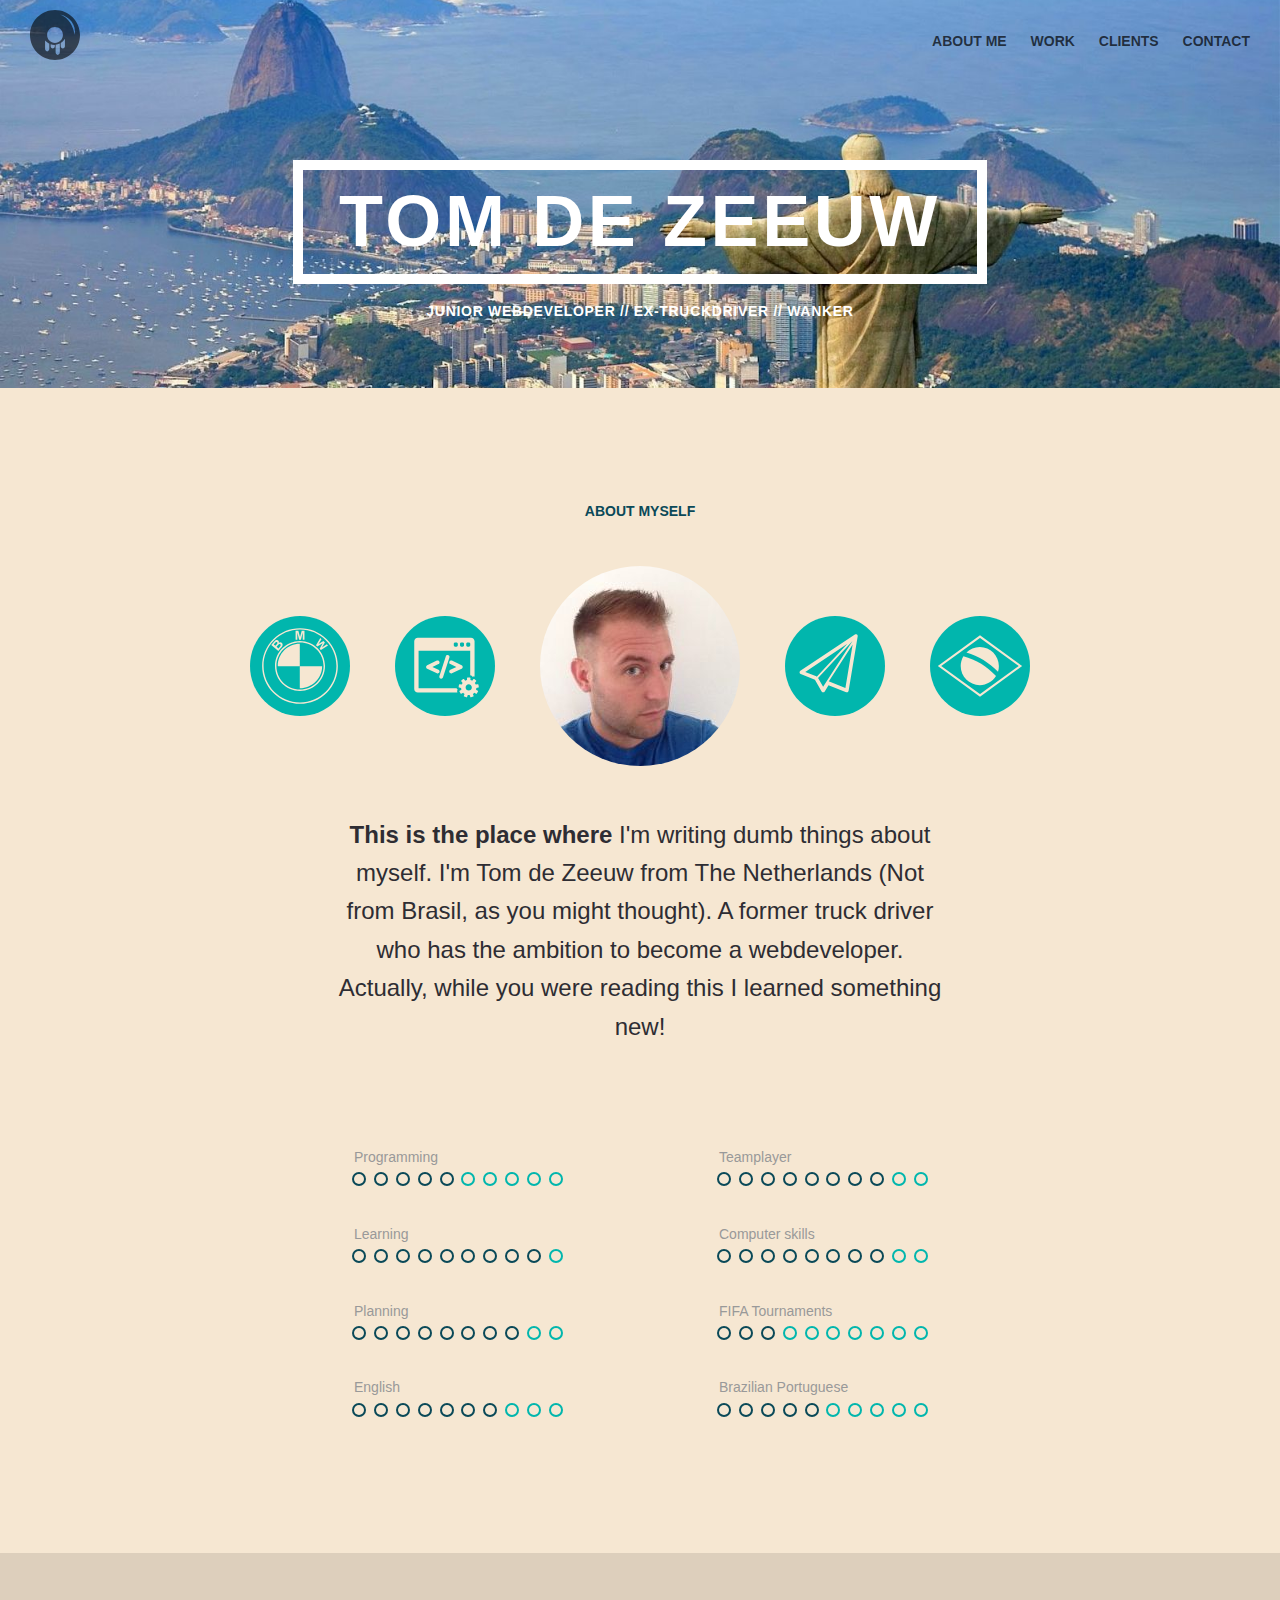
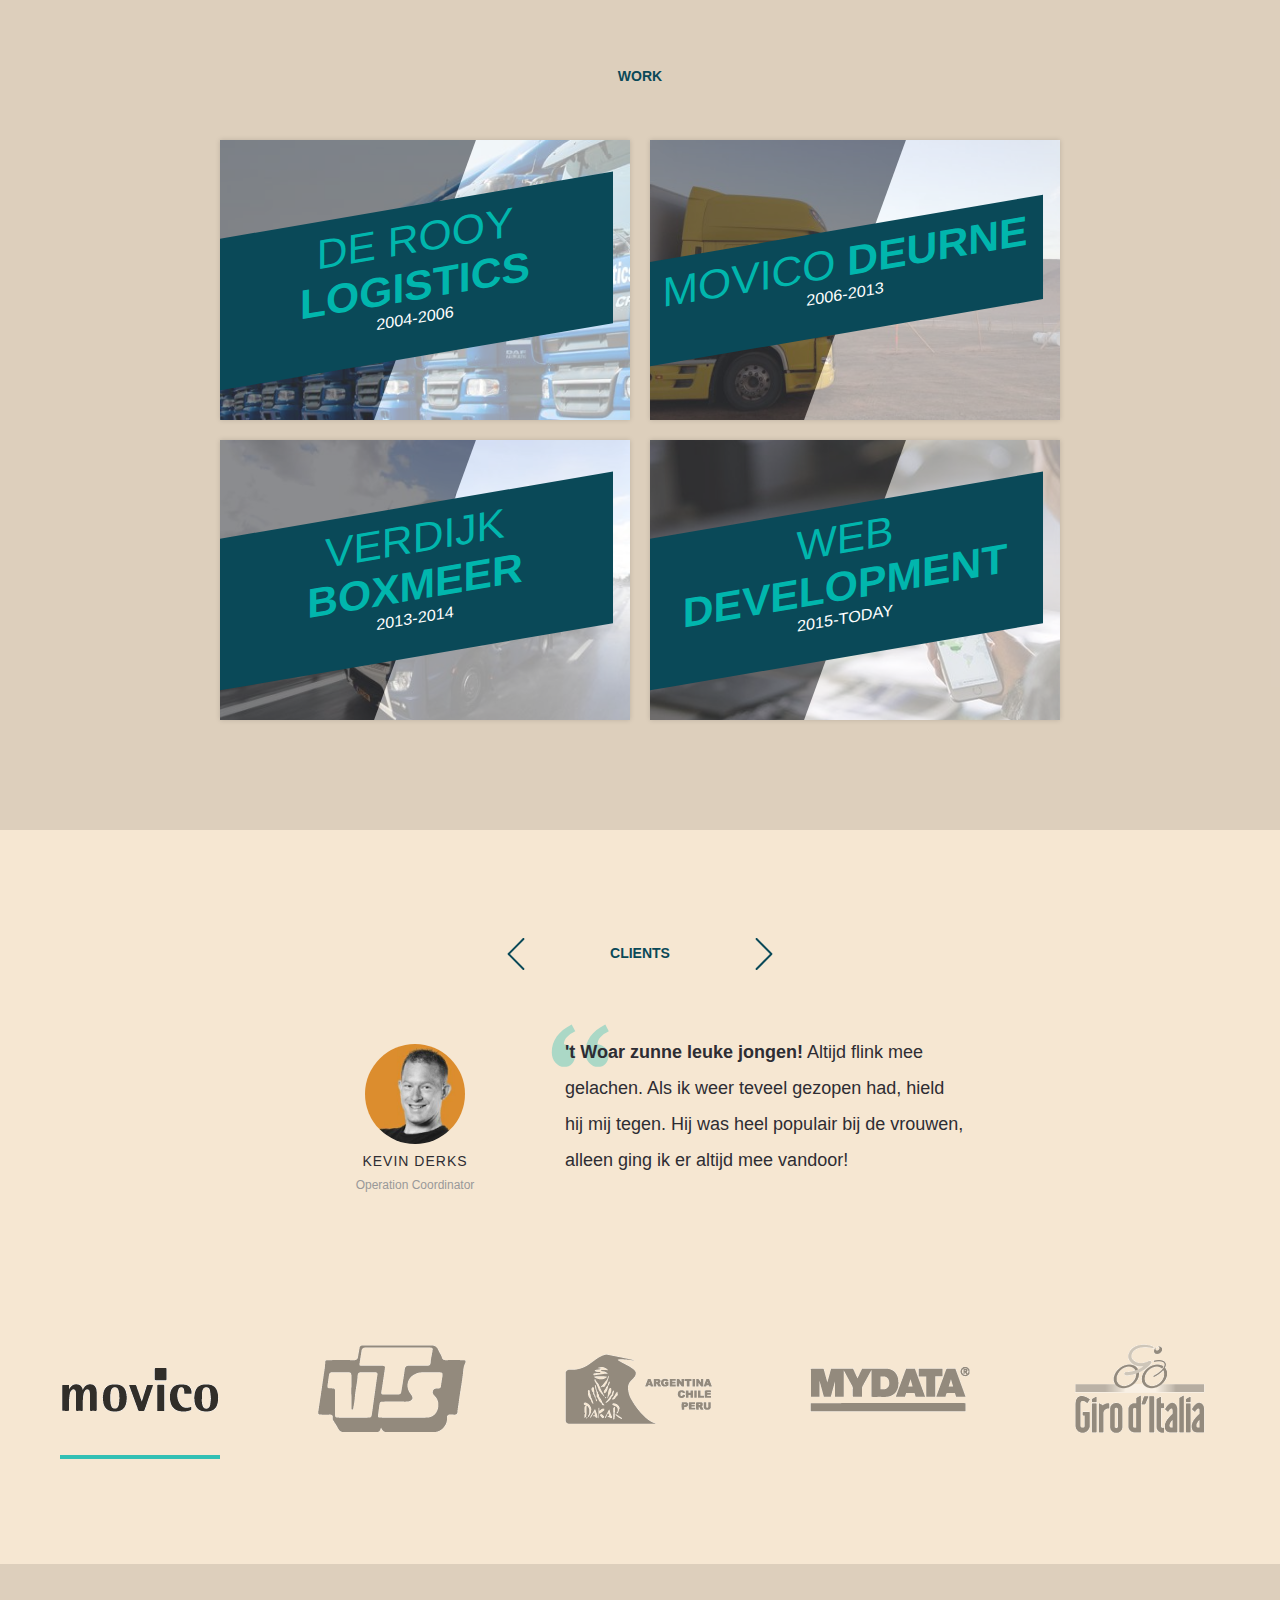
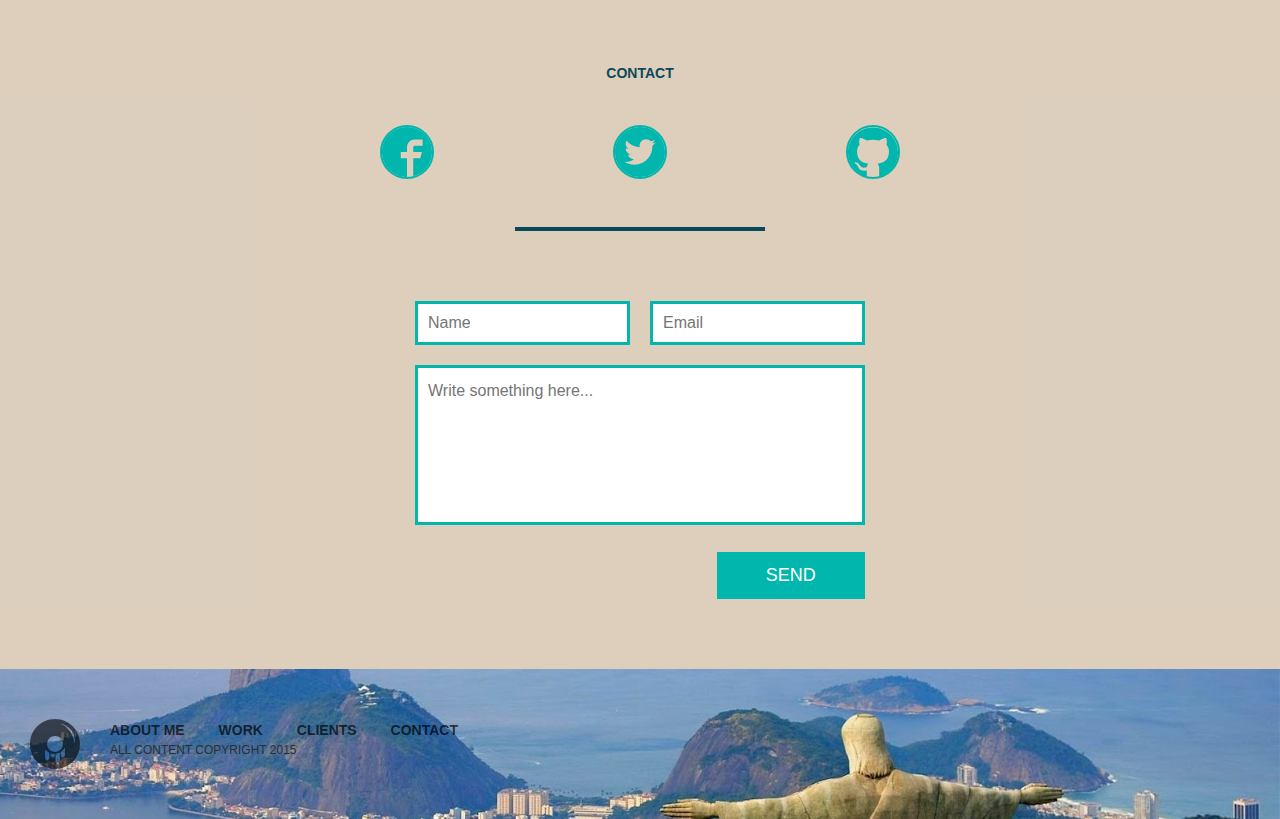
<file: index.html>
<!DOCTYPE html>
<html lang="en">
<head>
  <title>Tom de Zeeuw | Portfolio</title>
  <meta charset="utf-8">
  <meta name="viewport" content="width=device-width, initial-scale=1">
  <link rel="shortcut icon" href="assets/img/favicon.ico">  
  <link rel="stylesheet" href="assets/css/main.css" />
</head>
<body>

<header id="header">
	<div class='logo'><svg xmlns="http://www.w3.org/2000/svg" viewBox="0 0 32 32">
<path d="M16.001 0c-8.836 0-15.999 7.164-15.999 16.001s7.163 15.998 15.999 15.999c8.838 0 15.999-7.163 15.999-15.999s-7.161-16.001-15.999-16.001zM12.345 24.872c0 0.901-0.604 1.631-1.351 1.631-0.745 0-1.351-0.73-1.351-1.631v-5.003c0-0.094 0.011-0.185 0.023-0.274 0.776 0.863 1.68 1.559 2.68 2.036v3.241h-0.002zM14.553 24.593c-0.747 0-1.351-0.73-1.351-1.631v-0.985c0.74 0.251 1.518 0.394 2.324 0.394 0.126 0 0.249-0.016 0.376-0.023v0.614h0.002c0 0.901-0.604 1.631-1.351 1.631zM17.745 28.723c-0.747 0-1.351-0.729-1.351-1.631v-4.775c0.919-0.107 1.794-0.397 2.601-0.825 0.066 0.185 0.1 0.389 0.1 0.601v5.002h0.002c0.002 0.899-0.602 1.629-1.352 1.629zM16.004 21.066c-2.791 0-5.066-2.273-5.066-5.066 0-2.791 2.274-5.064 5.066-5.064 2.795 0 5.064 2.273 5.064 5.064 0 2.793-2.269 5.066-5.064 5.066zM21.009 24.593c-0.747 0-1.351-0.73-1.351-1.631v-1.856c1.050-0.689 1.966-1.643 2.698-2.776v4.632h0.002c0.002 0.901-0.602 1.631-1.349 1.631zM19.247 2.868c6.206 1.242 10.55 6.828 9.307 13.034-0.622-4.967-3.723-11.173-9.307-13.034z"></path>
</svg>
</div>
  
	<nav>
		<a href="#about-me">About Me</a>
		<a href="#work">Work</a>
		<a href="#clients">Clients</a>
		<a href="#contact">Contact</a>
	</nav>

	<h1><span>Tom de Zeeuw</span></h1>
 
	<p class='kicker'>Junior Webdeveloper // Ex-Truckdriver // Wanker</p>

</header>

<section>

	<h3 id="about-me">About Myself</h3>

	<div class='face-lockup'>

		<div class='face-img'></div>

		<div class='icon-bmw'><svg xmlns="http://www.w3.org/2000/svg" viewBox="0 0 700 700">
<g>
  <path class="logo-bmw-circle" d="M537.4,162.6C487.3,112.6,420.8,85,350,85s-137.3,27.6-187.4,77.6S85,279.2,85,350s27.6,137.3,77.6,187.4
    S279.2,615,350,615s137.3-27.6,187.4-77.6S615,420.8,615,350S587.4,212.7,537.4,162.6z M350,605C209.2,605,95,490.8,95,350
    S209.2,95,350,95s255,114.2,255,255S490.8,605,350,605z"/>
  <path class="logo-bmw-circle" d="M350,175c-96.5,0-175,78.5-175,175s78.5,175,175,175s175-78.5,175-175S446.5,175,350,175z M350,515
    c-91,0-165-74-165-165s74-165,165-165s165,74,165,165S441,515,350,515z"/>
</g>
<g>
  <path class="logo-bmw-prop" d="M360,351.5h-11.5v8.5v145c1,0,0.8,0.5,1,0.5c85.3,0,155.2-69,155.5-154H360z"/>
  <path class="logo-bmw-prop" d="M348.5,195c-85,0.3-154,70.2-154,155.5c0,0.2,0.5,0,0.5,1h145h8.5V340V195z"/>
</g>
<g>
  <path class="logo-bmw-bmw" d="M148.9,203.3l18.1-21.6c3.6-4.3,6.4-7.3,8.5-9.2c2.1-1.8,4.3-3.1,6.8-3.9c2.4-0.8,5-1,7.6-0.7c2.6,0.3,5,1.4,7.2,3.2
    c2.3,1.9,3.9,4.4,4.6,7.4c0.8,3,0.7,6-0.3,9.2c3.6-2.6,7.3-3.8,10.9-3.8c3.6,0,6.8,1.2,9.7,3.6c2.2,1.9,3.9,4.3,5.1,7.2
    c1.2,2.9,1.5,5.9,1.2,8.9c-0.4,3-1.7,6.1-3.8,9.3c-1.3,2-4.9,6.5-10.7,13.4l-15.4,18.4L148.9,203.3z M166.3,199.3l11.4,9.6l6-7.2
    c3.6-4.3,5.7-6.9,6.5-8.1c1.4-2,2-4,1.9-5.9c-0.1-1.9-0.9-3.5-2.5-4.8c-1.5-1.3-3.2-1.9-4.9-1.7c-1.7,0.1-3.5,1-5.2,2.7
    c-1,1-3.7,4.1-8,9.2L166.3,199.3z M185.9,215.7l13.2,11.1l8.5-10.1c3.3-3.9,5.3-6.5,6-7.7c1.1-1.8,1.5-3.7,1.4-5.6
    c-0.2-1.9-1.2-3.6-2.9-5c-1.5-1.2-3.1-1.9-4.8-2c-1.7-0.1-3.4,0.4-5.1,1.5c-1.7,1.1-4.7,4.1-8.8,9.1L185.9,215.7z"/>
</g>
<g>
  <path class="logo-bmw-bmw" d="M319.1,166.9v-64.4h19.5l11.7,43.9l11.6-43.9h19.5v64.4h-12.1v-50.7l-12.8,50.7h-12.5l-12.7-50.7v50.7H319.1z"/>
</g>
<g>
  <path class="logo-bmw-bmw" d="M462,204.7L492,154l8.5,8.2l-21.1,34.3l34.9-21l9.9,9.6l-20.6,35.7l34.1-22.7l8.4,8.1l-49.8,31.5l-8.8-8.5
    l21.5-38.7L471,213.4L462,204.7z"/>
</g>
</svg>
</div>
		<div class='icon-2'><svg xmlns="http://www.w3.org/2000/svg" viewBox="-125 -125 650 650">
	<path class="icon-wd-browser" d="M282.895,352.367c-2.176-1.324-4.072-3.099-5.579-5.25c-0.696-0.992-1.284-2.041-1.771-3.125H28.282V100.276h335.624 v159.138c7.165,0.647,13.177,5.353,15.701,11.797c2.235-1.225,4.726-1.982,7.344-2.213c1.771-0.154,3.53-0.044,5.236,0.293 V39.561c0-12.996-10.571-23.569-23.566-23.569H23.568C10.573,15.992,0,26.565,0,39.561v309.146 c0,12.996,10.573,23.568,23.568,23.568h257.179c-2.007-4.064-2.483-8.652-1.302-13.066 C280.126,356.67,281.304,354.354,282.895,352.367z M338.025,55.569c0-4.806,3.896-8.703,8.702-8.703h8.702 c4.807,0,8.702,3.896,8.702,8.703v9.863c0,4.806-3.896,8.702-8.702,8.702h-8.702c-4.807,0-8.702-3.896-8.702-8.702V55.569z M297.56,55.569c0-4.806,3.896-8.703,8.702-8.703h8.703c4.807,0,8.702,3.896,8.702,8.703v9.863c0,4.806-3.896,8.702-8.702,8.702 h-8.703c-4.806,0-8.702-3.896-8.702-8.702V55.569z M257.094,55.569c0-4.806,3.897-8.703,8.702-8.703h8.702c4.807,0,8.703,3.896,8.703,8.703v9.863c0,4.806-3.896,8.702-8.703,8.702h-8.702c-4.805,0-8.702-3.896-8.702-8.702V55.569z"/>
<path class="icon-wd-gear" d="M419.875,335.77l-2.615-14.83c-0.353-1.997-2.256-3.331-4.255-2.979l-13.188,2.324c-1.583-3.715-3.605-7.195-6.005-10.38 l8.614-10.268c0.626-0.744,0.931-1.709,0.847-2.68c-0.086-0.971-0.554-1.867-1.3-2.494l-11.534-9.68 c-0.746-0.626-1.713-0.93-2.683-0.845c-0.971,0.085-1.867,0.552-2.493,1.298l-8.606,10.26c-3.533-1.8-7.312-3.188-11.271-4.104 v-13.392c0-2.028-1.645-3.674-3.673-3.674h-15.06c-2.027,0-3.673,1.646-3.673,3.674v13.392 c-3.961,0.915-7.736,2.304-11.271,4.104l-8.608-10.259c-1.304-1.554-3.62-1.756-5.175-0.453l-11.535,9.679 c-0.746,0.627-1.213,1.523-1.299,2.494c-0.084,0.971,0.22,1.937,0.846,2.683l8.615,10.266c-2.396,3.184-4.422,6.666-6.005,10.38 l-13.188-2.325c-1.994-0.351-3.901,0.982-4.255,2.979l-2.614,14.83c-0.169,0.959,0.05,1.945,0.607,2.744 c0.561,0.799,1.41,1.342,2.37,1.511l13.198,2.326c0.215,4.089,0.927,8.045,2.073,11.812l-11.6,6.695 c-0.844,0.485-1.459,1.289-1.712,2.229c-0.252,0.941-0.119,1.943,0.367,2.787l7.529,13.041c0.485,0.844,1.289,1.459,2.229,1.711 c0.313,0.084,0.632,0.125,0.951,0.125c0.639,0,1.272-0.166,1.836-0.492l11.609-6.703c2.73,2.925,5.812,5.517,9.18,7.709 l-4.584,12.593c-0.332,0.916-0.289,1.926,0.123,2.809s1.157,1.566,2.072,1.898l14.148,5.149c0.406,0.148,0.832,0.224,1.257,0.224 c0.53,0,1.063-0.115,1.554-0.345c0.883-0.411,1.564-1.157,1.897-2.073l4.583-12.593c1.965,0.238,3.965,0.361,5.994,0.361 s4.029-0.125,5.994-0.361l4.584,12.593c0.332,0.916,1.016,1.662,1.897,2.073c0.49,0.229,1.021,0.345,1.554,0.345 c0.424,0,0.85-0.074,1.256-0.224l14.15-5.149c0.913-0.332,1.659-1.017,2.07-1.898c0.412-0.883,0.456-1.893,0.123-2.809 l-4.584-12.591c3.365-2.192,6.447-4.786,9.18-7.709l11.609,6.703c0.563,0.324,1.197,0.492,1.836,0.492 c0.318,0,0.64-0.043,0.951-0.125c0.941-0.252,1.743-0.869,2.229-1.711l7.529-13.043c0.486-0.842,0.619-1.846,0.367-2.787 c-0.253-0.938-0.868-1.742-1.712-2.229l-11.598-6.693c1.146-3.768,1.856-7.724,2.071-11.812l13.198-2.327 c0.96-0.169,1.812-0.712,2.37-1.511C419.825,337.715,420.044,336.729,419.875,335.77z M354.184,359.336 c-11.155,0-20.2-9.045-20.2-20.201s9.046-20.2,20.2-20.2c11.156,0,20.201,9.044,20.201,20.2S365.34,359.336,354.184,359.336z"/>
<path class="icon-wd-bracket" d="M164.695,235.373c0-4.752-2.785-9.117-7.096-11.119l-39.455-18.332l39.456-18.334c4.31-2.004,7.095-6.368,7.095-11.118
	v-0.319c0-4.21-2.119-8.075-5.665-10.334c-1.962-1.253-4.247-1.916-6.606-1.916c-1.778,0-3.563,0.391-5.16,1.133l-63.078,29.333 c-4.309,2.004-7.092,6.368-7.092,11.117v0.877c0,4.743,2.782,9.104,7.093,11.118l63.084,29.336
	c1.631,0.755,3.368,1.138,5.162,1.138c2.338,0,4.616-0.664,6.597-1.924c3.548-2.268,5.666-6.13,5.666-10.335L164.695,235.373
	L164.695,235.373z"/>
<path class="icon-wd-bracket" d="M226.932,134.012c-2.301-3.15-6.002-5.03-9.901-5.03h-0.314c-5.354,0-10.048,3.425-11.679,8.516L163.478,266.27
	c-1.183,3.718-0.517,7.813,1.781,10.962c2.301,3.148,6.002,5.029,9.901,5.029h0.315c5.352,0,10.043-3.426,11.672-8.516
	l41.555-128.762C229.896,141.268,229.234,137.167,226.932,134.012z"/>
<path class="icon-wd-bracket" d="M308.001,194.366l-63.079-29.333c-1.592-0.74-3.374-1.131-5.152-1.131c-2.358,0-4.644,0.661-6.605,1.912
	c-3.552,2.263-5.671,6.127-5.671,10.337v0.319c0,4.746,2.783,9.111,7.097,11.123l39.454,18.33l-39.455,18.331
	c-4.311,2.002-7.096,6.367-7.096,11.119v0.321c0,4.205,2.119,8.066,5.669,10.336c1.974,1.258,4.254,1.923,6.595,1.923
	c1.792,0,3.527-0.383,5.169-1.141l63.082-29.336c4.307-2.009,7.088-6.371,7.088-11.114v-0.877
	C315.094,200.735,312.311,196.371,308.001,194.366z"/>
</svg>
</div>
		<div class='icon-4'><svg xmlns="http://www.w3.org/2000/svg" viewBox="-8 -10 55 55">
<path class="paperplane" d="M31.544,0.16C31.378,0.053,31.189,0,31.001,0c-0.193,0-0.387,0.055-0.555,0.168
		l-30,20c-0.309,0.205-0.479,0.566-0.439,0.936c0.038,0.369,0.278,0.688,0.623,0.824l7.824,3.131l3.679,6.438
		c0.176,0.309,0.503,0.5,0.857,0.504c0.004,0,0.007,0,0.011,0c0.351,0,0.677-0.186,0.857-0.486l2.077-3.463l9.695,3.877
		C25.749,31.977,25.874,32,26.001,32c0.17,0,0.338-0.043,0.49-0.129c0.264-0.148,0.445-0.408,0.496-0.707l5-30
		C32.052,0.771,31.878,0.377,31.544,0.16z M3.137,20.777L26.312,5.326L9.462,23.363c-0.089-0.053-0.168-0.123-0.266-0.162
		L3.137,20.777z M10.19,24.066c-0.002-0.004-0.005-0.006-0.007-0.01L29.126,3.781L12.977,28.943L10.19,24.066z M25.218,29.609
		l-8.541-3.416c-0.203-0.08-0.414-0.107-0.623-0.119L29.206,5.686L25.218,29.609z"/>
</svg>
</div>
		<div class='icon-5'><svg xmlns="http://www.w3.org/2000/svg" viewBox="-109 111 480 480">
<g>
	<polygon class="braz-outline" points="325,351.1 131,210.1 -63,351.1 131,492.1 	"/>
	<path class="braz-world" d="M217.5,378.4c2.7-8.6,4.1-17.8,4.1-27.3c0-50.6-41-91.7-91.7-91.7c-24.9,0-47.6,10-64.1,26.2
		C123.3,302.6,176.2,334.9,217.5,378.4z"/>
	<path class="braz-world" d="M130,442.8c32.9,0,61.7-17.3,77.9-43.4c-41.8-46.2-96.3-79.6-156.5-95.6c-8.3,13.8-13.1,30-13.1,47.3
		C38.3,401.7,79.3,442.8,130,442.8z"/>
</g>
</svg>
</div>

	</div>

	<div class='blurb'>
		<p  ><strong>This is the place where</strong> I'm writing dumb things about myself. I'm Tom de Zeeuw from The Netherlands (Not from Brasil, as you might thought). A former truck driver who has the ambition to become a webdeveloper.
		Actually, while you were reading this I learned something new!</p>
	</div>

	<div class='skill-lockup'>

		<div class='skill-unit'>
			<div class='skill-label'>Programming</div>
			<div class='skill-icons skill-5'>
				
					<span></span>
				
					<span></span>
				
					<span></span>
				
					<span></span>
				
					<span></span>
				
					<span></span>
				
					<span></span>
				
					<span></span>
				
					<span></span>
				
					<span></span>
				
			</div>
		</div>
		<div class='skill-unit'>
			<div class='skill-label'>Teamplayer</div>
			<div class='skill-icons skill-8'>
				
					<span></span>
				
					<span></span>
				
					<span></span>
				
					<span></span>
				
					<span></span>
				
					<span></span>
				
					<span></span>
				
					<span></span>
				
					<span></span>
				
					<span></span>
				
			</div>
		</div>
		<div class='skill-unit'>
			<div class='skill-label'>Learning</div>
			<div class='skill-icons skill-9'>
				
					<span></span>
				
					<span></span>
				
					<span></span>
				
					<span></span>
				
					<span></span>
				
					<span></span>
				
					<span></span>
				
					<span></span>
				
					<span></span>
				
					<span></span>
				
			</div>
		</div>
		<div class='skill-unit'>
			<div class='skill-label'>Computer skills</div>
			<div class='skill-icons skill-8'>
				
					<span></span>
				
					<span></span>
				
					<span></span>
				
					<span></span>
				
					<span></span>
				
					<span></span>
				
					<span></span>
				
					<span></span>
				
					<span></span>
				
					<span></span>
				
			</div>
		</div>
		<div class='skill-unit'>
			<div class='skill-label'>Planning</div>
			<div class='skill-icons  skill-8'>
				
					<span></span>
				
					<span></span>
				
					<span></span>
				
					<span></span>
				
					<span></span>
				
					<span></span>
				
					<span></span>
				
					<span></span>
				
					<span></span>
				
					<span></span>
				
			</div>
		</div>
		<div class='skill-unit'>
			<div class='skill-label'>FIFA Tournaments</div>
			<div class='skill-icons skill-3'>
				
					<span></span>
				
					<span></span>
				
					<span></span>
				
					<span></span>
				
					<span></span>
				
					<span></span>
				
					<span></span>
				
					<span></span>
				
					<span></span>
				
					<span></span>
				
			</div>
		</div>
		<div class='skill-unit'>
			<div class='skill-label'>English</div>
			<div class='skill-icons skill-7'>
				
					<span></span>
				
					<span></span>
				
					<span></span>
				
					<span></span>
				
					<span></span>
				
					<span></span>
				
					<span></span>
				
					<span></span>
				
					<span></span>
				
					<span></span>
				
			</div>
		</div>
		<div class='skill-unit'>
			<div class='skill-label'>Brazilian Portuguese</div>
			<div class='skill-icons skill-5'>
				
					<span></span>
				
					<span></span>
				
					<span></span>
				
					<span></span>
				
					<span></span>
				
					<span></span>
				
					<span></span>
				
					<span></span>
				
					<span></span>
				
					<span></span>
				
			</div>
		</div>
	</div>

</section>

<section class='alt-section section-work'>

	<h3 id="work">Work</h3>
	
	<div class='work-belt'>

		<div class='thumb-wrap'>
			<div class='thumb-container'>

				<figure class='thumb-unit' data-folder='work-1'>
					<img src='assets/img/work/work-1/thumb.jpg' alt='De Rooy Logistics'>
					<figcaption>
						<h2>De Rooy <span>Logistics</span><br><p>2004-2006</p></h2>
					</figcaption>	
				</figure>

				<figure class='thumb-unit' data-folder='work-2'>
					<img src='assets/img/work/work-2/thumb.jpg' alt='Movico'>
					<figcaption>
						<h2>Movico<span> Deurne</span><br><p>2006-2013</p></h2>
					</figcaption>	
				</figure>

				<figure class='thumb-unit' data-folder='work-3'>
					<img src='assets/img/work/work-3/thumb.jpg' alt='VTS'>
					<figcaption>
						<h2>Verdijk <span>Boxmeer</span><br><p>2013-2014</p></h2>
					</figcaption>	
				</figure>

				<figure class='thumb-unit' data-folder='work-4'>
					<img src='assets/img/work/work-4/thumb.jpg' alt='Webdevelopment'>
					<figcaption>
						<h2>Web <span>development</span><br><p>2015-today</p></h2>
					</figcaption>	
				</figure>
			</div>
		</div>

		<div class='work-wrap'>
			<div class='work-container'>
				<div class='work-return'><svg xmlns="http://www.w3.org/2000/svg" viewBox="0 0 40 40">
	<path d="M22.896 29.125c-.256 0-.512-.098-.707-.293l-8.125-8.125c-.391-.391-.391-1.023 0-1.414l8.125-8.125c.391-.391 1.023-.391 1.414 0s.391 1.023 0 1.414l-7.418 7.418 7.417 7.418c.391.391.391 1.023 0 1.414-.195.195-.451.293-.706.293zM20 6c7.72 0 14 6.28 14 14s-6.28 14-14 14-14-6.28-14-14 6.28-14 14-14m0-2c-8.837 0-16 7.163-16 16s7.163 16 16 16 16-7.163 16-16-7.163-16-16-16z"/></svg></div>
				<h4>What did I do here?</h4>
				<div class='work-load'></div>				
			</div>
		</div>
	</div>

</section>

<section class='section-clients'>

	<h3 id='clients'>Clients</h3>

	<div class='client-controls'>
		<div class='client-control-next'><svg xmlns="http://www.w3.org/2000/svg" viewBox="0 0 40 40">
<path d="M12.576,35.954c-0.253,0-0.507-0.097-0.7-0.292c-0.387-0.389-0.387-1.021,0-1.41L26.024,20L11.876,5.748
	c-0.387-0.389-0.387-1.02,0-1.41c0.387-0.39,1.013-0.39,1.4,0l14.847,14.957c0.387,0.389,0.387,1.021,0,1.41L13.276,35.662
	C13.083,35.857,12.83,35.954,12.576,35.954z"/>
</svg></div>
		<div class='client-control-prev'><svg xmlns="http://www.w3.org/2000/svg" viewBox="0 0 40 40">
<path d="M26.724,35.662L11.876,20.705c-0.387-0.389-0.387-1.02,0-1.41L26.724,4.338c0.387-0.39,1.013-0.39,1.4,0
	c0.387,0.389,0.387,1.02,0,1.41L13.976,20l14.148,14.252c0.387,0.39,0.387,1.021,0,1.41c-0.193,0.195-0.447,0.292-0.7,0.292
	C27.17,35.954,26.917,35.857,26.724,35.662z"/>
</svg></div>
	</div>

	<div class='clients-belt'>

		<div class='client-unit'>

			<div class='client-face'>
				<img src="assets/img/work/work-2/kevinderks-head.jpg" alt='client-face'>
				<strong class='client-name'>Kevin Derks</strong>
				<em class='client-title'>Operation Coordinator</em>
			</div>

			<div class='client-content'>
				<div class='client-quote'><svg xmlns="http://www.w3.org/2000/svg" viewBox="0 0 55 55">
<path d="M50.692,9.732c-12.207,6.16-18.309,14.697-18.309,25.615c0,3.64,1.147,6.733,3.443,9.28c2.295,2.548,5.01,3.821,8.146,3.821
	c2.799,0,5.123-0.979,6.971-2.939c1.848-1.959,2.771-4.367,2.771-7.223c0-2.688-0.953-5.052-2.855-7.097
	c-1.904-2.043-4.312-3.233-7.223-3.569c0-4.535,3.415-8.482,10.246-11.842L50.692,9.732z M19.87,9.732
	C7.72,15.891,1.645,24.429,1.645,35.347c0,3.64,1.134,6.733,3.401,9.28c2.268,2.548,4.968,3.821,8.104,3.821
	c2.799,0,5.136-0.979,7.013-2.939c1.875-1.959,2.813-4.367,2.813-7.223c0-2.688-0.953-5.052-2.856-7.097
	c-1.904-2.043-4.34-3.233-7.307-3.569c0-4.535,3.443-8.482,10.33-11.842L19.87,9.732z"/>
</svg></div>
				<p><strong>'t Woar zunne leuke jongen!</strong> Altijd flink mee gelachen. Als ik weer teveel gezopen had, hield hij mij tegen. Hij was heel populair bij de vrouwen, alleen ging ik er altijd mee vandoor!</p>
			</div>
		</div>

		<div class='client-unit'>

			<div class='client-face'>
				<img src="assets/img/work/work-3/rj.jpg" alt='client-face'>
				<strong class='client-name'>Ronald Jansen</strong>
				<em class='client-title'>Planner Logistics</em>
			</div>

			<div class='client-content'>
				<div class='client-quote'><svg xmlns="http://www.w3.org/2000/svg" viewBox="0 0 55 55">
<path d="M50.692,9.732c-12.207,6.16-18.309,14.697-18.309,25.615c0,3.64,1.147,6.733,3.443,9.28c2.295,2.548,5.01,3.821,8.146,3.821
	c2.799,0,5.123-0.979,6.971-2.939c1.848-1.959,2.771-4.367,2.771-7.223c0-2.688-0.953-5.052-2.855-7.097
	c-1.904-2.043-4.312-3.233-7.223-3.569c0-4.535,3.415-8.482,10.246-11.842L50.692,9.732z M19.87,9.732
	C7.72,15.891,1.645,24.429,1.645,35.347c0,3.64,1.134,6.733,3.401,9.28c2.268,2.548,4.968,3.821,8.104,3.821
	c2.799,0,5.136-0.979,7.013-2.939c1.875-1.959,2.813-4.367,2.813-7.223c0-2.688-0.953-5.052-2.856-7.097
	c-1.904-2.043-4.34-3.233-7.307-3.569c0-4.535,3.443-8.482,10.33-11.842L19.87,9.732z"/>
</svg></div>
				<p><strong>Lean Mean Driving Machine!</strong> Always on time and a good representation for the company. Kept truck and materials clean and in perfect condition. Wish there were more of them at this company!</p>
			</div>
		</div>

		<div class='client-unit'>

			<div class='client-face'>
				<img src="assets/img/work/proj-2/jean-luc-d.jpg" alt='client-face'>
				<strong class='client-name'>Jean-Luc Durant</strong>
				<em class='client-title'>ASO Logistics Director</em>
			</div>

			<div class='client-content'>
				<div class='client-quote'><svg xmlns="http://www.w3.org/2000/svg" viewBox="0 0 55 55">
<path d="M50.692,9.732c-12.207,6.16-18.309,14.697-18.309,25.615c0,3.64,1.147,6.733,3.443,9.28c2.295,2.548,5.01,3.821,8.146,3.821
	c2.799,0,5.123-0.979,6.971-2.939c1.848-1.959,2.771-4.367,2.771-7.223c0-2.688-0.953-5.052-2.855-7.097
	c-1.904-2.043-4.312-3.233-7.223-3.569c0-4.535,3.415-8.482,10.246-11.842L50.692,9.732z M19.87,9.732
	C7.72,15.891,1.645,24.429,1.645,35.347c0,3.64,1.134,6.733,3.401,9.28c2.268,2.548,4.968,3.821,8.104,3.821
	c2.799,0,5.136-0.979,7.013-2.939c1.875-1.959,2.813-4.367,2.813-7.223c0-2.688-0.953-5.052-2.856-7.097
	c-1.904-2.043-4.34-3.233-7.307-3.569c0-4.535,3.443-8.482,10.33-11.842L19.87,9.732z"/>
</svg></div>
				<p><strong>"There are no problems, only solutions!"</strong> One of the many quotes of Tom. We are lucky he's not participating the rally.  Without him,  things would be possible but less fun!</p>
			</div>
		</div>

		<div class='client-unit'>

			<div class='client-face'>
				<img src="assets/img/work/proj-3/brian-andrones.jpg" alt='client-face'>
				<strong class='client-name'>Brian Andrones</strong>
				<em class='client-title'>Senior Service Engineer</em>
			</div>

			<div class='client-content'>
				<div class='client-quote'><svg xmlns="http://www.w3.org/2000/svg" viewBox="0 0 55 55">
<path d="M50.692,9.732c-12.207,6.16-18.309,14.697-18.309,25.615c0,3.64,1.147,6.733,3.443,9.28c2.295,2.548,5.01,3.821,8.146,3.821
	c2.799,0,5.123-0.979,6.971-2.939c1.848-1.959,2.771-4.367,2.771-7.223c0-2.688-0.953-5.052-2.855-7.097
	c-1.904-2.043-4.312-3.233-7.223-3.569c0-4.535,3.415-8.482,10.246-11.842L50.692,9.732z M19.87,9.732
	C7.72,15.891,1.645,24.429,1.645,35.347c0,3.64,1.134,6.733,3.401,9.28c2.268,2.548,4.968,3.821,8.104,3.821
	c2.799,0,5.136-0.979,7.013-2.939c1.875-1.959,2.813-4.367,2.813-7.223c0-2.688-0.953-5.052-2.856-7.097
	c-1.904-2.043-4.34-3.233-7.307-3.569c0-4.535,3.443-8.482,10.33-11.842L19.87,9.732z"/>
</svg></div>
				<p><strong>Can this man do magic?</strong> During our UK roadshow he managed to set-up in no-time! The winter was cold, but not with this guy. Every morning when we arrived, the truck was ready to use, at ambient temperature and with fresh coffee (tea in our case)!</p>
			</div>
		</div>

		<div class='client-unit'>

			<div class='client-face'>
				<img src="assets/img/work/proj-1/mario-napo.jpg" alt='client-face'>
				<strong class='client-name'>Luigi Napo</strong>
				<em class='client-title'>Director Finish Locations</em>
			</div>

			<div class='client-content'>
				<div class='client-quote'><svg xmlns="http://www.w3.org/2000/svg" viewBox="0 0 55 55">
<path d="M50.692,9.732c-12.207,6.16-18.309,14.697-18.309,25.615c0,3.64,1.147,6.733,3.443,9.28c2.295,2.548,5.01,3.821,8.146,3.821
	c2.799,0,5.123-0.979,6.971-2.939c1.848-1.959,2.771-4.367,2.771-7.223c0-2.688-0.953-5.052-2.855-7.097
	c-1.904-2.043-4.312-3.233-7.223-3.569c0-4.535,3.415-8.482,10.246-11.842L50.692,9.732z M19.87,9.732
	C7.72,15.891,1.645,24.429,1.645,35.347c0,3.64,1.134,6.733,3.401,9.28c2.268,2.548,4.968,3.821,8.104,3.821
	c2.799,0,5.136-0.979,7.013-2.939c1.875-1.959,2.813-4.367,2.813-7.223c0-2.688-0.953-5.052-2.856-7.097
	c-1.904-2.043-4.34-3.233-7.307-3.569c0-4.535,3.443-8.482,10.33-11.842L19.87,9.732z"/>
</svg></div>
				<p><strong>He will never be an Italian!</strong> Chaos and stress are not his cup of cappuccino. Always relaxed and patient. Helps others where he can and knows the Italian roads better than us! Speaks a little Italian but only the bad words.</p>
			</div>
		</div>

	</div>

	<div class='clients-logos'>
		<a class='client-logo' href="#clients">
			<img src='assets/img/work/work-2/logo.png' alt='Movico'>
		</a>

		<a class='client-logo' href="#clients">
			<img src='assets/img/work/work-3/logo.png' alt='VTS'>
		</a>

		<a class='client-logo' href="#clients">
			<img src='assets/img/work/proj-2/logo.png' alt='Dakar'>
		</a>

		<a class='client-logo' href="#clients">
			<img src='assets/img/work/proj-3/logo.png' alt='Data'>
		</a>

		<a class='client-logo' href="#clients">
			<img src='assets/img/work/proj-1/logo.png' alt='Giro'>
		</a>

	</div>

</section>

<section class='section-contact'>

	<h3 id='contact'>Contact</h3>

	<div class='social-links'>
		<a href="http://www.facebook.com" class='contact-facebook'><svg xmlns="http://www.w3.org/2000/svg" viewBox="0 0 512 512">
<path d="M256 0c-141.385 0-256 114.615-256 256s114.615 256 256 256v-192h-64v-64h64v-48c0-44.183 35.816-80 80-80h80v64h-80c-8.837 0-16 7.164-16 16v48h88l-16 64h-72v183.935c110.414-28.419 192-128.65 192-247.935 0-141.385-114.615-256-256-256z"></path>
</svg>
</a>
		<a href="http://www.twitter.com" class='contact-twitter'><svg xmlns="http://www.w3.org/2000/svg" viewBox="0 0 512 512">
<path d="M256 0c-141.385 0-256 114.615-256 256s114.615 256 256 256 256-114.615 256-256-114.615-256-256-256zM383.239 190.74c0.126 2.816 0.19 5.648 0.19 8.494 0 86.755-66.035 186.794-186.792 186.794-37.075 0-71.584-10.869-100.638-29.498 5.136 0.609 10.362 0.92 15.661 0.92 30.759 0 59.067-10.496 81.536-28.105-28.729-0.527-52.974-19.51-61.329-45.592 4.009 0.766 8.122 1.18 12.352 1.18 5.988 0 11.789-0.805 17.296-2.305-30.032-6.033-52.663-32.566-52.663-64.375 0-0.277 0-0.552 0.006-0.826 8.85 4.917 18.974 7.871 29.735 8.212-17.616-11.773-29.207-31.868-29.207-54.646 0-12.032 3.238-23.31 8.89-33.005 32.38 39.72 80.755 65.856 135.317 68.595-1.119-4.806-1.7-9.816-1.7-14.962 0-36.256 29.396-65.649 65.652-65.649 18.883 0 35.946 7.972 47.921 20.731 14.954-2.943 29.004-8.407 41.69-15.931-4.902 15.331-15.312 28.197-28.866 36.322 13.28-1.587 25.933-5.116 37.706-10.337-8.797 13.164-19.927 24.727-32.757 33.983z"></path>
</svg>
</a>
		<a href="http://www.github.com" class='contact-github'><svg xmlns="http://www.w3.org/2000/svg" viewBox="0 0 512 512">
<path d="M256.004 6.321c-141.369 0-256.004 114.609-256.004 255.999 0 113.107 73.352 209.066 175.068 242.918 12.793 2.369 17.496-5.555 17.496-12.316 0-6.102-0.24-26.271-0.348-47.662-71.224 15.488-86.252-30.205-86.252-30.205-11.641-29.588-28.424-37.458-28.424-37.458-23.226-15.889 1.755-15.562 1.755-15.562 25.7 1.805 39.238 26.383 39.238 26.383 22.836 39.135 59.888 27.82 74.502 21.279 2.294-16.543 8.926-27.84 16.253-34.232-56.865-6.471-116.638-28.425-116.638-126.516 0-27.949 10.002-50.787 26.38-68.714-2.658-6.45-11.427-32.486 2.476-67.75 0 0 21.503-6.876 70.42 26.245 20.418-5.674 42.318-8.518 64.077-8.617 21.751 0.099 43.668 2.943 64.128 8.617 48.867-33.122 70.328-26.245 70.328-26.245 13.936 35.264 5.175 61.3 2.518 67.75 16.41 17.928 26.347 40.766 26.347 68.714 0 98.327-59.889 119.975-116.895 126.312 9.182 7.945 17.362 23.523 17.362 47.406 0 34.254-0.298 61.822-0.298 70.254 0 6.814 4.611 14.797 17.586 12.283 101.661-33.888 174.921-129.813 174.921-242.884 0-141.39-114.617-255.999-255.996-255.999z"></path>
</svg>
</a>
	</div>

	<hr class='bar'>

	<form action="//formspree.io/mrzeeuw@gmail.com"
      method="POST">

      	<div class='contact-info'>

    		<label><input type="text" name="name" placeholder="Name"></label>
    		<label><input type="email" name="_replyto" placeholder='Email'></label>

    	</div>

    	<label><textarea name='message' placeholder='Write something here...'></textarea></label>

    	<div class='submit-wrap'>
    		<input type="submit" value="Send">
    	</div>
	</form>

	
</section>
<footer id="footer">

<div class='lockup'>
	<div class='logo'><svg xmlns="http://www.w3.org/2000/svg" viewBox="0 0 32 32">
<path d="M16.001 0c-8.836 0-15.999 7.164-15.999 16.001s7.163 15.998 15.999 15.999c8.838 0 15.999-7.163 15.999-15.999s-7.161-16.001-15.999-16.001zM12.345 24.872c0 0.901-0.604 1.631-1.351 1.631-0.745 0-1.351-0.73-1.351-1.631v-5.003c0-0.094 0.011-0.185 0.023-0.274 0.776 0.863 1.68 1.559 2.68 2.036v3.241h-0.002zM14.553 24.593c-0.747 0-1.351-0.73-1.351-1.631v-0.985c0.74 0.251 1.518 0.394 2.324 0.394 0.126 0 0.249-0.016 0.376-0.023v0.614h0.002c0 0.901-0.604 1.631-1.351 1.631zM17.745 28.723c-0.747 0-1.351-0.729-1.351-1.631v-4.775c0.919-0.107 1.794-0.397 2.601-0.825 0.066 0.185 0.1 0.389 0.1 0.601v5.002h0.002c0.002 0.899-0.602 1.629-1.352 1.629zM16.004 21.066c-2.791 0-5.066-2.273-5.066-5.066 0-2.791 2.274-5.064 5.066-5.064 2.795 0 5.064 2.273 5.064 5.064 0 2.793-2.269 5.066-5.064 5.066zM21.009 24.593c-0.747 0-1.351-0.73-1.351-1.631v-1.856c1.050-0.689 1.966-1.643 2.698-2.776v4.632h0.002c0.002 0.901-0.602 1.631-1.349 1.631zM19.247 2.868c6.206 1.242 10.55 6.828 9.307 13.034-0.622-4.967-3.723-11.173-9.307-13.034z"></path>
</svg>
</div>

	<div class='content-wrap'>
		<nav>
			<a href="#about-me">About Me</a>
			<a href="#work">Work</a>
			<a href="#clients">Clients</a>
			<a href="#contact">Contact</a>
		</nav>

		<p class='copyright'>All content copyright 2015</p>
	</div>
	
</div>

</footer>

<script src="assets/js/jquery-2.1.1.min.js"></script>
<script src="assets/js/functions.js" type="text/javascript"></script>
</body>
</html>
</file>
<file: assets/css/main.css>
html {
  font-family: sans-serif;
  -ms-text-size-adjust: 100%;
  -webkit-text-size-adjust: 100%; }

body {
  margin: 0; }

article, aside, details, figcaption, figure, footer, header, hgroup, main, nav, section, summary {
  display: block; }

audio, canvas, progress, video {
  display: inline-block;
  vertical-align: baseline; }

audio:not([controls]) {
  display: none;
  height: 0; }

[hidden], template {
  display: none; }

a {
  background: 0 0; }

a:active, a:hover {
  outline: 0; }

abbr[title] {
  border-bottom: 1px dotted; }

b, strong {
  font-weight: 700; }

dfn {
  font-style: italic; }

h1 {
  font-size: 2em;
  margin: .67em 0; }

mark {
  background: #ff0;
  color: #000; }

small {
  font-size: 80%; }

sub, sup {
  font-size: 75%;
  line-height: 0;
  position: relative;
  vertical-align: baseline; }

sup {
  top: -.5em; }

sub {
  bottom: -.25em; }

img {
  border: 0; }

svg:not(:root) {
  overflow: hidden; }

figure {
  margin: 1em 40px; }

hr {
  -moz-box-sizing: content-box;
  box-sizing: content-box;
  height: 0; }

pre {
  overflow: auto; }

code, kbd, pre, samp {
  font-family: monospace,monospace;
  font-size: 1em; }

button, input, optgroup, select, textarea {
  color: inherit;
  font: inherit;
  margin: 0; }

button {
  overflow: visible; }

button, select {
  text-transform: none; }

button, html input[type=button], input[type=reset], input[type=submit] {
  -webkit-appearance: button;
  cursor: pointer; }

button[disabled], html input[disabled] {
  cursor: default; }

button::-moz-focus-inner, input::-moz-focus-inner {
  border: 0;
  padding: 0; }

input {
  line-height: normal; }

input[type=checkbox], input[type=radio] {
  box-sizing: border-box;
  padding: 0; }

input[type=number]::-webkit-inner-spin-button, input[type=number]::-webkit-outer-spin-button {
  height: auto; }

input[type=search] {
  -webkit-appearance: textfield;
  -moz-box-sizing: content-box;
  -webkit-box-sizing: content-box;
  box-sizing: content-box; }

input[type=search]::-webkit-search-cancel-button, input[type=search]::-webkit-search-decoration {
  -webkit-appearance: none; }

fieldset {
  border: 1px solid silver;
  margin: 0 2px;
  padding: .35em .625em .75em; }

legend {
  border: 0;
  padding: 0; }

textarea {
  overflow: auto; }

optgroup {
  font-weight: 700; }

table {
  border-collapse: collapse;
  border-spacing: 0; }

td, th {
  padding: 0; }

@font-face {
  font-family: 'Open Sans';
  font-style: normal;
  font-weight: 400;
  src: local("Open Sans"), local("OpenSans"), url(//themes.googleusercontent.com/static/fonts/opensans/v8/cJZKeOuBrn4kERxqtaUH3bO3LdcAZYWl9Si6vvxL-qU.woff) format("woff"); }
.loader {
  margin: 60px auto;
  font-size: 10px;
  position: relative;
  text-indent: -9999em;
  border-top: 1.1em solid rgba(255, 255, 255, 0.2);
  border-right: 1.1em solid rgba(255, 255, 255, 0.2);
  border-bottom: 1.1em solid rgba(255, 255, 255, 0.2);
  border-left: 1.1em solid #ffffff;
  -webkit-transform: translateZ(0);
  -ms-transform: translateZ(0);
  transform: translateZ(0);
  -webkit-animation: load8 1.1s infinite linear;
  animation: load8 1.1s infinite linear; }

.loader,
.loader:after {
  border-radius: 50%;
  width: 10em;
  height: 10em; }

@-webkit-keyframes load8 {
  0% {
    -webkit-transform: rotate(0deg);
    transform: rotate(0deg); }
  100% {
    -webkit-transform: rotate(360deg);
    transform: rotate(360deg); } }
@keyframes load8 {
  0% {
    -webkit-transform: rotate(0deg);
    transform: rotate(0deg); }
  100% {
    -webkit-transform: rotate(360deg);
    transform: rotate(360deg); } }
.clients-belt .client-unit.active-client {
  -webkit-animation: animation 1000ms linear both;
  animation: animation 1000ms linear both; }

/* Generated with Bounce.js. Edit at http://goo.gl/xzeLSn */
@-webkit-keyframes animation {
  0% {
    -webkit-transform: matrix3d(1, 0, 0, 0, 0, 1, 0, 0, 0, 0, 1, 0, -300, 1, 0, 1);
    transform: matrix3d(1, 0, 0, 0, 0, 1, 0, 0, 0, 0, 1, 0, -300, 1, 0, 1); }
  1.3% {
    -webkit-transform: matrix3d(1, 0, 0, 0, 0, 1, 0, 0, 0, 0, 1, 0, -237.02, 1, 0, 1);
    transform: matrix3d(1, 0, 0, 0, 0, 1, 0, 0, 0, 0, 1, 0, -237.02, 1, 0, 1); }
  2.55% {
    -webkit-transform: matrix3d(1, 0, 0, 0, 0, 1, 0, 0, 0, 0, 1, 0, -182.798, 1, 0, 1);
    transform: matrix3d(1, 0, 0, 0, 0, 1, 0, 0, 0, 0, 1, 0, -182.798, 1, 0, 1); }
  4.1% {
    -webkit-transform: matrix3d(1, 0, 0, 0, 0, 1, 0, 0, 0, 0, 1, 0, -125.912, 1, 0, 1);
    transform: matrix3d(1, 0, 0, 0, 0, 1, 0, 0, 0, 0, 1, 0, -125.912, 1, 0, 1); }
  5.71% {
    -webkit-transform: matrix3d(1, 0, 0, 0, 0, 1, 0, 0, 0, 0, 1, 0, -79.596, 1, 0, 1);
    transform: matrix3d(1, 0, 0, 0, 0, 1, 0, 0, 0, 0, 1, 0, -79.596, 1, 0, 1); }
  8.11% {
    -webkit-transform: matrix3d(1, 0, 0, 0, 0, 1, 0, 0, 0, 0, 1, 0, -31.647, 1, 0, 1);
    transform: matrix3d(1, 0, 0, 0, 0, 1, 0, 0, 0, 0, 1, 0, -31.647, 1, 0, 1); }
  8.81% {
    -webkit-transform: matrix3d(1, 0, 0, 0, 0, 1, 0, 0, 0, 0, 1, 0, -21.84, 1, 0, 1);
    transform: matrix3d(1, 0, 0, 0, 0, 1, 0, 0, 0, 0, 1, 0, -21.84, 1, 0, 1); }
  11.96% {
    -webkit-transform: matrix3d(1, 0, 0, 0, 0, 1, 0, 0, 0, 0, 1, 0, 4.825, 1, 0, 1);
    transform: matrix3d(1, 0, 0, 0, 0, 1, 0, 0, 0, 0, 1, 0, 4.825, 1, 0, 1); }
  12.11% {
    -webkit-transform: matrix3d(1, 0, 0, 0, 0, 1, 0, 0, 0, 0, 1, 0, 5.53, 1, 0, 1);
    transform: matrix3d(1, 0, 0, 0, 0, 1, 0, 0, 0, 0, 1, 0, 5.53, 1, 0, 1); }
  15.07% {
    -webkit-transform: matrix3d(1, 0, 0, 0, 0, 1, 0, 0, 0, 0, 1, 0, 12.662, 1, 0, 1);
    transform: matrix3d(1, 0, 0, 0, 0, 1, 0, 0, 0, 0, 1, 0, 12.662, 1, 0, 1); }
  16.12% {
    -webkit-transform: matrix3d(1, 0, 0, 0, 0, 1, 0, 0, 0, 0, 1, 0, 13.007, 1, 0, 1);
    transform: matrix3d(1, 0, 0, 0, 0, 1, 0, 0, 0, 0, 1, 0, 13.007, 1, 0, 1); }
  27.23% {
    -webkit-transform: matrix3d(1, 0, 0, 0, 0, 1, 0, 0, 0, 0, 1, 0, 2.352, 1, 0, 1);
    transform: matrix3d(1, 0, 0, 0, 0, 1, 0, 0, 0, 0, 1, 0, 2.352, 1, 0, 1); }
  27.58% {
    -webkit-transform: matrix3d(1, 0, 0, 0, 0, 1, 0, 0, 0, 0, 1, 0, 2.121, 1, 0, 1);
    transform: matrix3d(1, 0, 0, 0, 0, 1, 0, 0, 0, 0, 1, 0, 2.121, 1, 0, 1); }
  38.34% {
    -webkit-transform: matrix3d(1, 0, 0, 0, 0, 1, 0, 0, 0, 0, 1, 0, -0.311, 1, 0, 1);
    transform: matrix3d(1, 0, 0, 0, 0, 1, 0, 0, 0, 0, 1, 0, -0.311, 1, 0, 1); }
  40.09% {
    -webkit-transform: matrix3d(1, 0, 0, 0, 0, 1, 0, 0, 0, 0, 1, 0, -0.291, 1, 0, 1);
    transform: matrix3d(1, 0, 0, 0, 0, 1, 0, 0, 0, 0, 1, 0, -0.291, 1, 0, 1); }
  50% {
    -webkit-transform: matrix3d(1, 0, 0, 0, 0, 1, 0, 0, 0, 0, 1, 0, -0.048, 1, 0, 1);
    transform: matrix3d(1, 0, 0, 0, 0, 1, 0, 0, 0, 0, 1, 0, -0.048, 1, 0, 1); }
  60.56% {
    -webkit-transform: matrix3d(1, 0, 0, 0, 0, 1, 0, 0, 0, 0, 1, 0, 0.007, 1, 0, 1);
    transform: matrix3d(1, 0, 0, 0, 0, 1, 0, 0, 0, 0, 1, 0, 0.007, 1, 0, 1); }
  82.78% {
    -webkit-transform: matrix3d(1, 0, 0, 0, 0, 1, 0, 0, 0, 0, 1, 0, 0, 1, 0, 1);
    transform: matrix3d(1, 0, 0, 0, 0, 1, 0, 0, 0, 0, 1, 0, 0, 1, 0, 1); }
  100% {
    -webkit-transform: matrix3d(1, 0, 0, 0, 0, 1, 0, 0, 0, 0, 1, 0, 0, 1, 0, 1);
    transform: matrix3d(1, 0, 0, 0, 0, 1, 0, 0, 0, 0, 1, 0, 0, 1, 0, 1); } }
@keyframes animation {
  0% {
    -webkit-transform: matrix3d(1, 0, 0, 0, 0, 1, 0, 0, 0, 0, 1, 0, -300, 1, 0, 1);
    transform: matrix3d(1, 0, 0, 0, 0, 1, 0, 0, 0, 0, 1, 0, -300, 1, 0, 1); }
  1.3% {
    -webkit-transform: matrix3d(1, 0, 0, 0, 0, 1, 0, 0, 0, 0, 1, 0, -237.02, 1, 0, 1);
    transform: matrix3d(1, 0, 0, 0, 0, 1, 0, 0, 0, 0, 1, 0, -237.02, 1, 0, 1); }
  2.55% {
    -webkit-transform: matrix3d(1, 0, 0, 0, 0, 1, 0, 0, 0, 0, 1, 0, -182.798, 1, 0, 1);
    transform: matrix3d(1, 0, 0, 0, 0, 1, 0, 0, 0, 0, 1, 0, -182.798, 1, 0, 1); }
  4.1% {
    -webkit-transform: matrix3d(1, 0, 0, 0, 0, 1, 0, 0, 0, 0, 1, 0, -125.912, 1, 0, 1);
    transform: matrix3d(1, 0, 0, 0, 0, 1, 0, 0, 0, 0, 1, 0, -125.912, 1, 0, 1); }
  5.71% {
    -webkit-transform: matrix3d(1, 0, 0, 0, 0, 1, 0, 0, 0, 0, 1, 0, -79.596, 1, 0, 1);
    transform: matrix3d(1, 0, 0, 0, 0, 1, 0, 0, 0, 0, 1, 0, -79.596, 1, 0, 1); }
  8.11% {
    -webkit-transform: matrix3d(1, 0, 0, 0, 0, 1, 0, 0, 0, 0, 1, 0, -31.647, 1, 0, 1);
    transform: matrix3d(1, 0, 0, 0, 0, 1, 0, 0, 0, 0, 1, 0, -31.647, 1, 0, 1); }
  8.81% {
    -webkit-transform: matrix3d(1, 0, 0, 0, 0, 1, 0, 0, 0, 0, 1, 0, -21.84, 1, 0, 1);
    transform: matrix3d(1, 0, 0, 0, 0, 1, 0, 0, 0, 0, 1, 0, -21.84, 1, 0, 1); }
  11.96% {
    -webkit-transform: matrix3d(1, 0, 0, 0, 0, 1, 0, 0, 0, 0, 1, 0, 4.825, 1, 0, 1);
    transform: matrix3d(1, 0, 0, 0, 0, 1, 0, 0, 0, 0, 1, 0, 4.825, 1, 0, 1); }
  12.11% {
    -webkit-transform: matrix3d(1, 0, 0, 0, 0, 1, 0, 0, 0, 0, 1, 0, 5.53, 1, 0, 1);
    transform: matrix3d(1, 0, 0, 0, 0, 1, 0, 0, 0, 0, 1, 0, 5.53, 1, 0, 1); }
  15.07% {
    -webkit-transform: matrix3d(1, 0, 0, 0, 0, 1, 0, 0, 0, 0, 1, 0, 12.662, 1, 0, 1);
    transform: matrix3d(1, 0, 0, 0, 0, 1, 0, 0, 0, 0, 1, 0, 12.662, 1, 0, 1); }
  16.12% {
    -webkit-transform: matrix3d(1, 0, 0, 0, 0, 1, 0, 0, 0, 0, 1, 0, 13.007, 1, 0, 1);
    transform: matrix3d(1, 0, 0, 0, 0, 1, 0, 0, 0, 0, 1, 0, 13.007, 1, 0, 1); }
  27.23% {
    -webkit-transform: matrix3d(1, 0, 0, 0, 0, 1, 0, 0, 0, 0, 1, 0, 2.352, 1, 0, 1);
    transform: matrix3d(1, 0, 0, 0, 0, 1, 0, 0, 0, 0, 1, 0, 2.352, 1, 0, 1); }
  27.58% {
    -webkit-transform: matrix3d(1, 0, 0, 0, 0, 1, 0, 0, 0, 0, 1, 0, 2.121, 1, 0, 1);
    transform: matrix3d(1, 0, 0, 0, 0, 1, 0, 0, 0, 0, 1, 0, 2.121, 1, 0, 1); }
  38.34% {
    -webkit-transform: matrix3d(1, 0, 0, 0, 0, 1, 0, 0, 0, 0, 1, 0, -0.311, 1, 0, 1);
    transform: matrix3d(1, 0, 0, 0, 0, 1, 0, 0, 0, 0, 1, 0, -0.311, 1, 0, 1); }
  40.09% {
    -webkit-transform: matrix3d(1, 0, 0, 0, 0, 1, 0, 0, 0, 0, 1, 0, -0.291, 1, 0, 1);
    transform: matrix3d(1, 0, 0, 0, 0, 1, 0, 0, 0, 0, 1, 0, -0.291, 1, 0, 1); }
  50% {
    -webkit-transform: matrix3d(1, 0, 0, 0, 0, 1, 0, 0, 0, 0, 1, 0, -0.048, 1, 0, 1);
    transform: matrix3d(1, 0, 0, 0, 0, 1, 0, 0, 0, 0, 1, 0, -0.048, 1, 0, 1); }
  60.56% {
    -webkit-transform: matrix3d(1, 0, 0, 0, 0, 1, 0, 0, 0, 0, 1, 0, 0.007, 1, 0, 1);
    transform: matrix3d(1, 0, 0, 0, 0, 1, 0, 0, 0, 0, 1, 0, 0.007, 1, 0, 1); }
  82.78% {
    -webkit-transform: matrix3d(1, 0, 0, 0, 0, 1, 0, 0, 0, 0, 1, 0, 0, 1, 0, 1);
    transform: matrix3d(1, 0, 0, 0, 0, 1, 0, 0, 0, 0, 1, 0, 0, 1, 0, 1); }
  100% {
    -webkit-transform: matrix3d(1, 0, 0, 0, 0, 1, 0, 0, 0, 0, 1, 0, 0, 1, 0, 1);
    transform: matrix3d(1, 0, 0, 0, 0, 1, 0, 0, 0, 0, 1, 0, 0, 1, 0, 1); } }
.gigantic, .huge, .large, .bigger, .big,
h1, h2, h3, h4, h5, h6 {
  color: #BD5248;
  font-weight: bold; }

.gigantic {
  font-size: 110px;
  line-height: 1.09;
  letter-spacing: -2px; }

.huge, h1 {
  font-size: 68px;
  line-height: 1.05;
  letter-spacing: -1px; }

.large, h2 {
  font-size: 42px;
  line-height: 1.14; }

.bigger, h3 {
  font-size: 26px;
  line-height: 1.38; }

.big, h4 {
  font-size: 22px;
  line-height: 1.38; }

.small, small {
  font-size: 10px;
  line-height: 1.2; }

p {
  margin: 0 0 20px 0; }

em {
  font-style: italic; }

strong {
  font-weight: bold; }

hr {
  border: solid #ddd;
  border-width: 1px 0 0;
  clear: both;
  margin: 10px 0 30px;
  height: 0; }

a {
  color: #0A4958;
  text-decoration: none;
  outline: 0; }

a:hover, a:focus {
  color: #1495b4; }

::selection {
  background: #FFF498; }

::-moz-selection {
  background: #FFF498; }

img::selection {
  background: transparent; }

img::-moz-selection {
  background: transparent; }

body {
  -webkit-tap-highlight-color: #FFF498; }

body {
  background: #F6E7D2;
  font-size: 14px;
  line-height: 1.6;
  font-family: "Open Sans" sans-serif;
  color: #2E2D33;
  -webkit-font-smoothing: antialiased;
  -webkit-text-size-adjust: 100%; }

header nav a, header .kicker, .lockup .content-wrap a, h3 {
  font-size: 14px;
  font-weight: 700;
  text-transform: uppercase; }

header {
  padding-bottom: 50px;
  background: url(../img/header-bg.jpg) center center;
  background-size: cover; }
  header .logo {
    height: 50px;
    width: 50px;
    float: left;
    margin: 10px 0 0 30px;
    fill: rgba(0, 0, 0, 0.6); }
    header .logo path {
      max-width: 100%;
      max-height: 100%; }
  header nav {
    float: right;
    padding: 30px 30px 0 0; }
    header nav a {
      display: inline-block;
      margin-left: 20px;
      color: rgba(0, 0, 0, 0.7); }
      header nav a:hover {
        color: black; }
  header h1 {
    text-align: center;
    font-size: 72px;
    font-weight: 700;
    color: white;
    text-transform: uppercase;
    letter-spacing: 0.05em;
    margin-bottom: 20px;
    clear: both;
    padding-top: 100px; }
    header h1 span {
      display: inline-block;
      padding: 0.2em 0.5em;
      border: white solid 10px; }
  header .kicker {
    text-align: center;
    letter-spacing: 0.05em;
    color: white;
    line-height: 1em; }

@media (max-width: 640px) {
  header .logo {
    position: absolute;
    margin-left: 50%;
    left: -25px; }
  header nav {
    float: none;
    text-align: center;
    padding-top: 80px; }
  header h1 {
    padding-top: 0px; } }
footer {
  background: url(../img/header-bg.jpg) center 40%;
  background-size: cover; }

.lockup {
  padding: 50px 30px; }
  .lockup:after {
    content: "";
    display: table;
    clear: both; }
  .lockup .logo {
    height: 50px;
    width: 50px;
    float: left;
    margin-right: 30px;
    fill: rgba(0, 0, 0, 0.6); }
  .lockup .content-wrap {
    float: left; }
    .lockup .content-wrap .copyright {
      margin: 0;
      text-transform: uppercase;
      font-size: 12px;
      color: rgba 0, 0, 0, 0.4; }
    .lockup .content-wrap a {
      color: rgba(0, 0, 0, 0.7);
      display: inline-block;
      margin-right: 30px; }
      .lockup .content-wrap a:hover {
        color: black; }

h3 {
  color: #0A4958;
  text-align: center;
  padding: 100px 0 30px; }

.face-lockup {
  max-width: 780px;
  display: -webkit-box;
  display: -moz-box;
  display: box;
  display: -webkit-flex;
  display: -moz-flex;
  display: -ms-flexbox;
  display: flex;
  margin: 0 auto;
  -webkit-box-align: center;
  -moz-box-align: center;
  box-align: center;
  -webkit-align-items: center;
  -moz-align-items: center;
  -ms-align-items: center;
  -o-align-items: center;
  align-items: center;
  -ms-flex-align: center;
  -webkit-box-pack: justify;
  -moz-box-pack: justify;
  box-pack: justify;
  -webkit-justify-content: space-between;
  -moz-justify-content: space-between;
  -ms-justify-content: space-between;
  -o-justify-content: space-between;
  justify-content: space-between;
  -ms-flex-pack: justify; }
  .face-lockup .face-img {
    height: 200px;
    width: 200px;
    border-radius: 50%;
    background: url(../img/face.jpg);
    order: 3; }
  .face-lockup [class^="icon-"] {
    height: 100px;
    width: 100px;
    background: #01B6AD;
    border-radius: 50%;
    position: relative; }
  .face-lockup .icon-bmw {
    order: 1; }
    .face-lockup .icon-bmw .logo-bmw-circle {
      fill: #F6E7D2; }
    .face-lockup .icon-bmw .logo-bmw-prop {
      fill: #F6E7D2; }
    .face-lockup .icon-bmw .logo-bmw-bmw {
      fill: #F6E7D2; }
  .face-lockup .icon-2 {
    order: 2; }
    .face-lockup .icon-2 .icon-wd-browser {
      fill: #F6E7D2; }
    .face-lockup .icon-2 .icon-wd-gear {
      fill: #F6E7D2; }
    .face-lockup .icon-2 .icon-wd-bracket {
      fill: #F6E7D2; }
  .face-lockup .icon-4 {
    order: 4; }
    .face-lockup .icon-4 .paperplane {
      fill: #F6E7D2; }
  .face-lockup .icon-5 {
    order: 5; }
    .face-lockup .icon-5 .braz-outline {
      fill: #01B6AD;
      stroke: #F6E7D2;
      stroke-width: 10; }
    .face-lockup .icon-5 .braz-world {
      fill: #F6E7D2; }

.blurb {
  max-width: 620px;
  padding: 0 10px;
  margin: 50px auto 50px;
  font-size: 24px;
  font-weight: 300;
  text-align: center; }

.skill-lockup {
  max-width: 620px;
  margin: 100px auto;
  color: #999; }
  .skill-lockup:after {
    content: "";
    display: table;
    clear: both; }
  .skill-lockup .skill-unit {
    width: 235px;
    float: left; }
    .skill-lockup .skill-unit:nth-child(odd) {
      width: 365px;
      padding-left: 20px; }
    .skill-lockup .skill-unit .skill-label {
      margin: 0 0 2px 4px; }
    .skill-lockup .skill-unit .skill-icons {
      margin: 0 auto 30px; }
      .skill-lockup .skill-unit .skill-icons span {
        display: inline-block;
        height: 14px;
        width: 14px;
        background-color: #0A4958;
        margin-right: 2px;
        margin-left: 2px;
        border-radius: 50%; }
        .skill-lockup .skill-unit .skill-icons span:after {
          content: "";
          display: block;
          height: 10px;
          width: 10px;
          background: #F6E7D2;
          border-radius: 50%;
          margin: 2px; }

@media screen and (max-width: 720px) {
  .face-lockup {
    display: block;
    text-align: center; }
    .face-lockup div {
      display: inline-block; }
    .face-lockup .face-img {
      display: block;
      margin: auto;
      margin: 0 auto 30px; }
    .face-lockup [class^='icon-'] {
      margin: 10px; }

  .skill-lockup {
    width: 270px; }
    .skill-lockup .skill-unit:nth-child(1n) {
      width: 220px;
      padding: 0 30px; } }
.skill-lockup .skill-unit .skill-icons.skill-1 span:nth-child(n+2), .skill-lockup .skill-unit .skill-icons.skill-2 span:nth-child(n+3), .skill-lockup .skill-unit .skill-icons.skill-3 span:nth-child(n+4), .skill-lockup .skill-unit .skill-icons.skill-4 span:nth-child(n+5), .skill-lockup .skill-unit .skill-icons.skill-5 span:nth-child(n+6), .skill-lockup .skill-unit .skill-icons.skill-6 span:nth-child(n+7), .skill-lockup .skill-unit .skill-icons.skill-7 span:nth-child(n+8), .skill-lockup .skill-unit .skill-icons.skill-8 span:nth-child(n+9), .skill-lockup .skill-unit .skill-icons.skill-9 span:nth-child(n+10), .skill-lockup .skill-unit .skill-icons.skill-10 span:nth-child(n+11) {
  background: #01B6AD; }

.section-work {
  overflow-x: hidden; }

.work-belt {
  width: 200%;
  position: relative;
  left: 0%;
  -webkit-transition: all 800ms;
  -moz-transition: all 800ms;
  transition: all 800ms; }
  .work-belt.slided {
    -webkit-transform: translate3d(-50%, 0, 0);
    -moz-transform: translate3d(-50%, 0, 0);
    -ms-transform: translate3d(-50%, 0, 0);
    -o-transform: translate3d(-50%, 0, 0);
    transform: translate3d(-50%, 0, 0); }

.thumb-wrap, .work-wrap {
  width: 50%;
  float: left; }

.alt-section {
  background-color: rgba(0, 0, 0, 0.1); }

.thumb-container {
  max-width: 860px;
  margin: 0 auto;
  padding-bottom: 100px;
  @import url(//fonts.googleapis.com/css?family=Raleway:400,800); }
  .thumb-container:after {
    content: "";
    display: table;
    clear: both; }
  .thumb-container figure.thumb-unit {
    font-family: 'Raleway', Arial, sans-serif;
    position: relative;
    float: left;
    overflow: hidden;
    margin: 10px 10px;
    min-width: 220px;
    max-width: 410px;
    max-height: 280px;
    width: 100%;
    background: #3E4045;
    color: #ffffff;
    text-align: center;
    align: center;
    box-shadow: 0 0 5px rgba(0, 0, 0, 0.15); }
  @media (max-width: 750px) {
    .thumb-container figure.thumb-unit {
      margin: 10px 0px; } }
  .thumb-container figure.thumb-unit * {
    -webkit-box-sizing: border-box;
    box-sizing: border-box;
    -webkit-transition: all 0.4s ease-in-out;
    transition: all 0.4s ease-in-out; }
  .thumb-container figure.thumb-unit img {
    max-width: 100%;
    position: relative;
    opacity: 0.4; }
  .thumb-container figure.thumb-unit figcaption {
    position: absolute;
    top: 0;
    left: 0;
    bottom: 0;
    right: 0; }
  .thumb-container figure.thumb-unit h2 {
    position: absolute;
    left: 0px;
    right: 20px;
    display: inline-block;
    background: #0A4958;
    -webkit-transform: skew(-10deg) rotate(-10deg) translate(0, -50%);
    transform: skew(-10deg) rotate(-10deg) translate(0, -50%);
    padding: 10px 5px;
    margin: 0;
    top: 50%;
    text-transform: uppercase;
    font-weight: 300;
    color: #01B6AD; }
  .thumb-container figure.thumb-unit h2 span {
    font-weight: 800; }
  .thumb-container figure.thumb-unit:before {
    height: 100%;
    width: 100%;
    top: 0;
    left: 0;
    content: '';
    background: #ffffff;
    position: absolute;
    -webkit-transition: all 0.3s ease-in-out;
    transition: all 0.3s ease-in-out;
    -webkit-transform: rotate(110deg) translateY(-50%);
    transform: rotate(110deg) translateY(-50%); }
  .thumb-container figure.thumb-unit a {
    left: 0;
    right: 0;
    top: 0;
    bottom: 0;
    position: absolute;
    z-index: 1; }
  .thumb-container figure.thumb-unit:hover img,
  .thumb-container figure.thumb-unit.hover img {
    opacity: 1;
    -webkit-transform: scale(1.1);
    transform: scale(1.1); }
  .thumb-container figure.thumb-unit:hover h2,
  .thumb-container figure.thumb-unit.hover h2 {
    -webkit-transform: skew(-10deg) rotate(-10deg) translate(-150%, -50%);
    transform: skew(-10deg) rotate(-10deg) translate(-150%, -50%); }
  .thumb-container figure.thumb-unit:hover:before,
  .thumb-container figure.thumb-unit.hover:before {
    -webkit-transform: rotate(110deg) translateY(-150%);
    transform: rotate(110deg) translateY(-150%); }
  .thumb-container p {
    font-size: 16px;
    color: white; }

@media screen and (max-width: 880px) {
  .thumb-container {
    max-width: 430px; } }
.work-container {
  max-width: 600px;
  margin: 0 auto;
  position: relative;
  display: none; }
  .work-container h4 {
    color: #0A4958;
    font-weight: 300;
    font-size: 24px;
    text-transform: uppercase;
    line-height: 1.2;
    margin: 0 0 20px; }
  .work-container img {
    max-width: 100%;
    margin-bottom: 20px; }
  .work-container .work-return {
    height: 40px;
    width: 40px;
    cursor: pointer;
    opacity: 0.5;
    position: absolute;
    top: -4px;
    left: -60px; }
    .work-container .work-return path {
      fill: rgba(0, 0, 0, 0.4); }
    .work-container .work-return:hover {
      opacity: 1; }

@media (max-width: 750px) {
  .work-container .work-return {
    position: absolute;
    left: 0px; }
  .work-container h4 {
    margin-left: 60px; } }
.section-clients {
  position: relative; }

.clients-belt {
  width: 100%;
  position: relative; }
  .clients-belt .client-unit {
    max-width: 750px;
    margin: 50px auto;
    position: relative;
    z-index: 1;
    display: none; }
    .clients-belt .client-unit.active-client {
      display: -webkit-box;
      display: -moz-box;
      display: box;
      display: -webkit-flex;
      display: -moz-flex;
      display: -ms-flexbox;
      display: flex; }
    .clients-belt .client-unit .client-face {
      min-width: 300px;
      text-align: center; }
      .clients-belt .client-unit .client-face img {
        max-width: 100px;
        border-radius: 50%; }
      .clients-belt .client-unit .client-face .client-name {
        display: block;
        text-transform: uppercase;
        font-weight: 400;
        letter-spacing: 1px; }
      .clients-belt .client-unit .client-face .client-title {
        font-style: normal;
        font-size: 12px;
        color: #999; }
    .clients-belt .client-unit .client-content {
      font-size: 18px;
      line-height: 36px;
      font-weight: 300;
      margin-top: -10px;
      position: relative;
      max-width: 400px;
      min-height: 240px; }

.clients-logos {
  position: relative;
  max-width: 1250px;
  margin: 50px auto 100px;
  display: -webkit-box;
  display: -moz-box;
  display: box;
  display: -webkit-flex;
  display: -moz-flex;
  display: -ms-flexbox;
  display: flex;
  -webkit-box-align: center;
  -moz-box-align: center;
  box-align: center;
  -webkit-align-items: center;
  -moz-align-items: center;
  -ms-align-items: center;
  -o-align-items: center;
  align-items: center;
  -ms-flex-align: center;
  -webkit-box-pack: center;
  -moz-box-pack: center;
  box-pack: center;
  -webkit-justify-content: space-around;
  -moz-justify-content: space-around;
  -ms-justify-content: space-around;
  -o-justify-content: space-around;
  justify-content: space-around;
  -ms-flex-pack: center;
  flex-flow: row wrap; }
  .clients-logos .client-logo {
    cursor: pointer;
    margin: 5px 15px;
    padding: 15px 0px;
    border-bottom: 4px solid transparent;
    opacity: 0.4; }
    .clients-logos .client-logo.active-client {
      border-bottom: 4px solid #01B6AD;
      opacity: 0.8; }

.client-quote {
  position: absolute;
  top: -20px;
  left: -15px;
  height: 60px;
  width: 60px;
  z-index: -1;
  opacity: 0.3;
  fill: #01B6AD; }

.client-controls {
  position: absolute;
  top: 0px;
  right: 0px;
  bottom: 0px;
  left: 0px;
  fill: #0A4958;
  max-width: 480px;
  margin: 0px auto; }
  .client-controls > div {
    height: 40px;
    width: 40px;
    cursor: pointer;
    margin-top: -20px; }
  .client-controls .client-control-next {
    position: absolute;
    top: 110px;
    right: 20%; }
  .client-controls .client-control-prev {
    position: absolute;
    top: 110px;
    left: 20%; }

@media (max-width: 720px) {
  .clients-belt .client-unit.active-client {
    display: block;
    position: relative;
    margin-left: 0px;
    left: auto; }
    .clients-belt .client-unit.active-client .client-face {
      margin-bottom: 20px; }
    .clients-belt .client-unit.active-client .client-content {
      padding: 0px 30px;
      max-width: 400px;
      margin: 0px auto; }
    .clients-belt .client-unit.active-client .client-quote {
      left: 15px; }

  .clients-logos {
    display: none; } }
.section-contact {
  text-align: center;
  background-color: rgba(0, 0, 0, 0.1); }
  .section-contact .social-links {
    max-width: 700px;
    margin: 0px auto 50px;
    display: -webkit-box;
    display: -moz-box;
    display: box;
    display: -webkit-flex;
    display: -moz-flex;
    display: -ms-flexbox;
    display: flex;
    -webkit-box-pack: center;
    -moz-box-pack: center;
    box-pack: center;
    -webkit-justify-content: space-around;
    -moz-justify-content: space-around;
    -ms-justify-content: space-around;
    -o-justify-content: space-around;
    justify-content: space-around;
    -ms-flex-pack: center; }
    .section-contact .social-links a {
      display: block;
      height: 50px;
      width: 50px;
      line-height: 50px;
      border-radius: 50%;
      fill: #01B6AD;
      position: relative; }
      .section-contact .social-links a:after {
        content: "";
        display: block;
        position: absolute;
        top: 0px;
        right: 0px;
        bottom: 0px;
        left: 0px;
        border: 2px solid #01B6AD;
        border-radius: 50%;
        margin: -2px;
        opacity: 1;
        -webkit-transition: all 0.15s ease-out 0s;
        -moz-transition: all 0.15s ease-out 0s;
        transition: all 0.15s ease-out 0s; }
      .section-contact .social-links a:hover:after {
        -webkit-transform: scale(1.5);
        -moz-transform: scale(1.5);
        -ms-transform: scale(1.5);
        -o-transform: scale(1.5);
        transform: scale(1.5);
        opacity: 0; }
  .section-contact .bar {
    width: 250px;
    height: 0px;
    border-top: 4px solid #0A4958;
    margin: 0px auto 70px; }
  .section-contact .biglink {
    display: inline-block;
    font-size: 72px;
    font-weight: 300;
    line-height: 1;
    margin: 0px auto 70px;
    color: #0A4958; }
  .section-contact form {
    max-width: 450px;
    margin: 0px auto 0px;
    padding: 0 20px 50px; }
    .section-contact form fieldset {
      border: none; }
    .section-contact form input, .section-contact form textarea {
      border: 3px solid #01B6AD;
      width: 100%;
      -webkit-box-sizing: border-box;
      -moz-box-sizing: border-box;
      box-sizing: border-box;
      padding: 10px;
      font-size: 16px; }
      .section-contact form input:focus, .section-contact form textarea:focus {
        outline: none;
        border-color: #0A4958; }
    .section-contact form textarea {
      height: 10em;
      resize: none; }
    .section-contact form .submit-wrap {
      text-align: right;
      padding-bottom: 20px; }
    .section-contact form [type="submit"] {
      background: #01B6AD;
      color: white;
      font-size: 18px;
      text-transform: uppercase;
      width: 33%; }
      .section-contact form [type="submit"]:hover {
        background: #0A4958;
        color: #01B6AD; }
    .section-contact form .contact-info label {
      width: 50%;
      float: left;
      -webkit-box-sizing: border-box;
      -moz-box-sizing: border-box;
      box-sizing: border-box; }
      .section-contact form .contact-info label:nth-child(1) {
        padding-right: 10px; }
      .section-contact form .contact-info label:nth-child(2) {
        padding-left: 10px; }
    .section-contact form label {
      display: block;
      margin-bottom: 20px; }
    .section-contact form span {
      display: block; }
  @media (max-width: 541px) {
    .section-contact form .contact-info label {
      width: 100%; }
      .section-contact form .contact-info label:nth-child(1) {
        padding: 0px; }
      .section-contact form .contact-info label:nth-child(2) {
        padding: 0px; }
    .section-contact form [type="submit"] {
      width: 100%; } }
</file>
